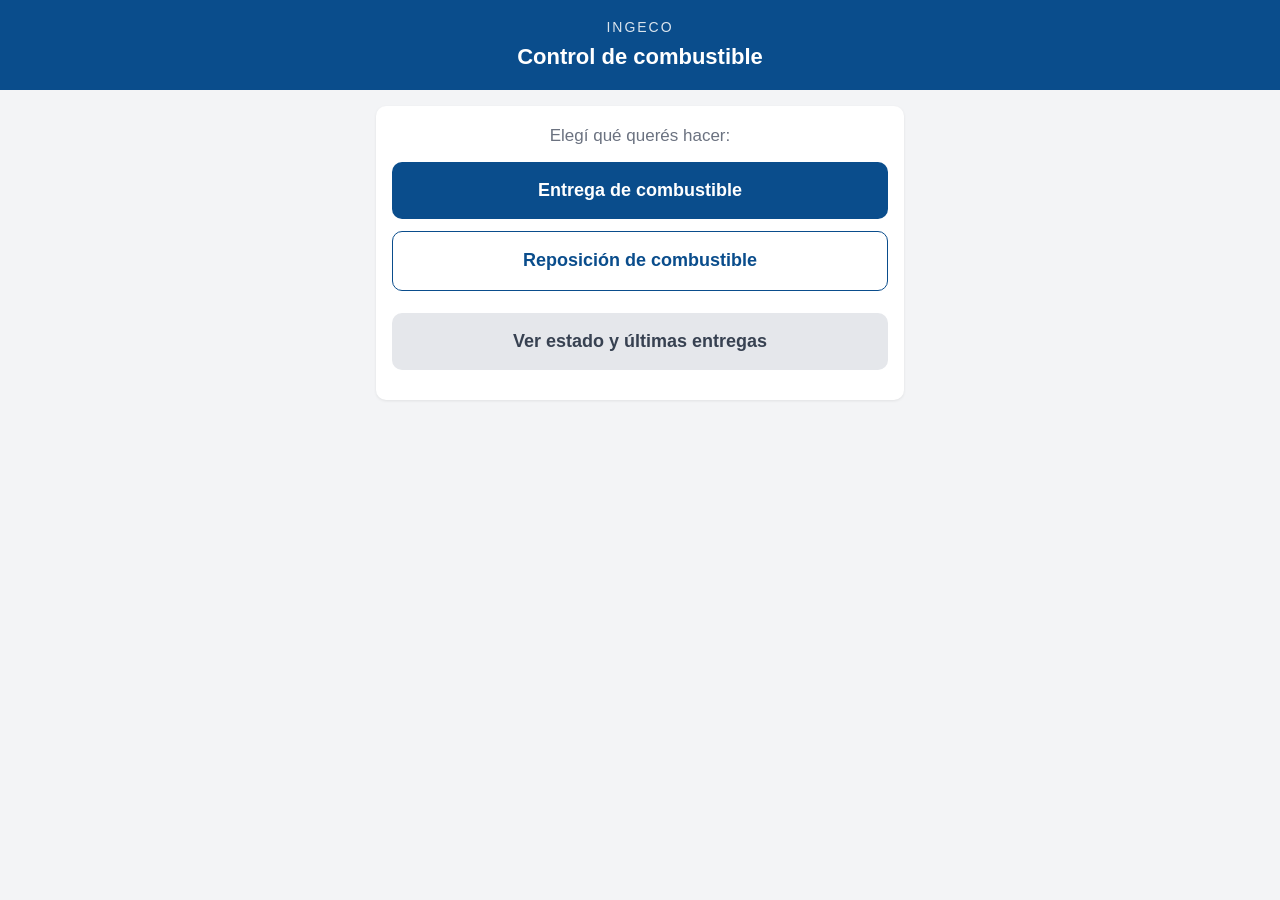
<file: docs/anterior/index.html>
<!DOCTYPE html>
<html lang="es">
<head>
  <meta charset="UTF-8">
  <meta name="viewport" content="width=device-width, initial-scale=1, maximum-scale=1">
  <title>Combustible INGECO</title>
  <link rel="stylesheet" href="estilos.css">
  <link rel="manifest" href="manifest.webmanifest">
  <meta name="theme-color" content="#0a4d8c">
  <link rel="icon" href="icons/favicon-32.png">
  <link rel="apple-touch-icon" href="icons/apple-touch-icon.png">
  <meta name="apple-mobile-web-app-capable" content="yes">
  <meta name="apple-mobile-web-app-status-bar-style" content="default">
  <meta name="apple-mobile-web-app-title" content="Combustible">
  <script src="pwa.js" defer></script>
</head>
<body>
  <header class="app">
    <div class="marca">INGECO</div>
    <h1>Control de combustible</h1>
  </header>

  <div class="wrap menu-botones">
    <div class="card">
      <p style="margin:0 0 14px 0; color:var(--gris-txt-tenue); text-align:center;">
        Elegí qué querés hacer:
      </p>
      <a class="btn" href="entrega.html">Entrega de combustible</a>
      <a class="btn btn-secundario" href="reposicion.html">Reposición de combustible</a>
      <div style="height:10px"></div>
      <a class="btn btn-gris" href="resumen.html">Ver estado y últimas entregas</a>
    </div>
  </div>
</body>
</html>
</file>
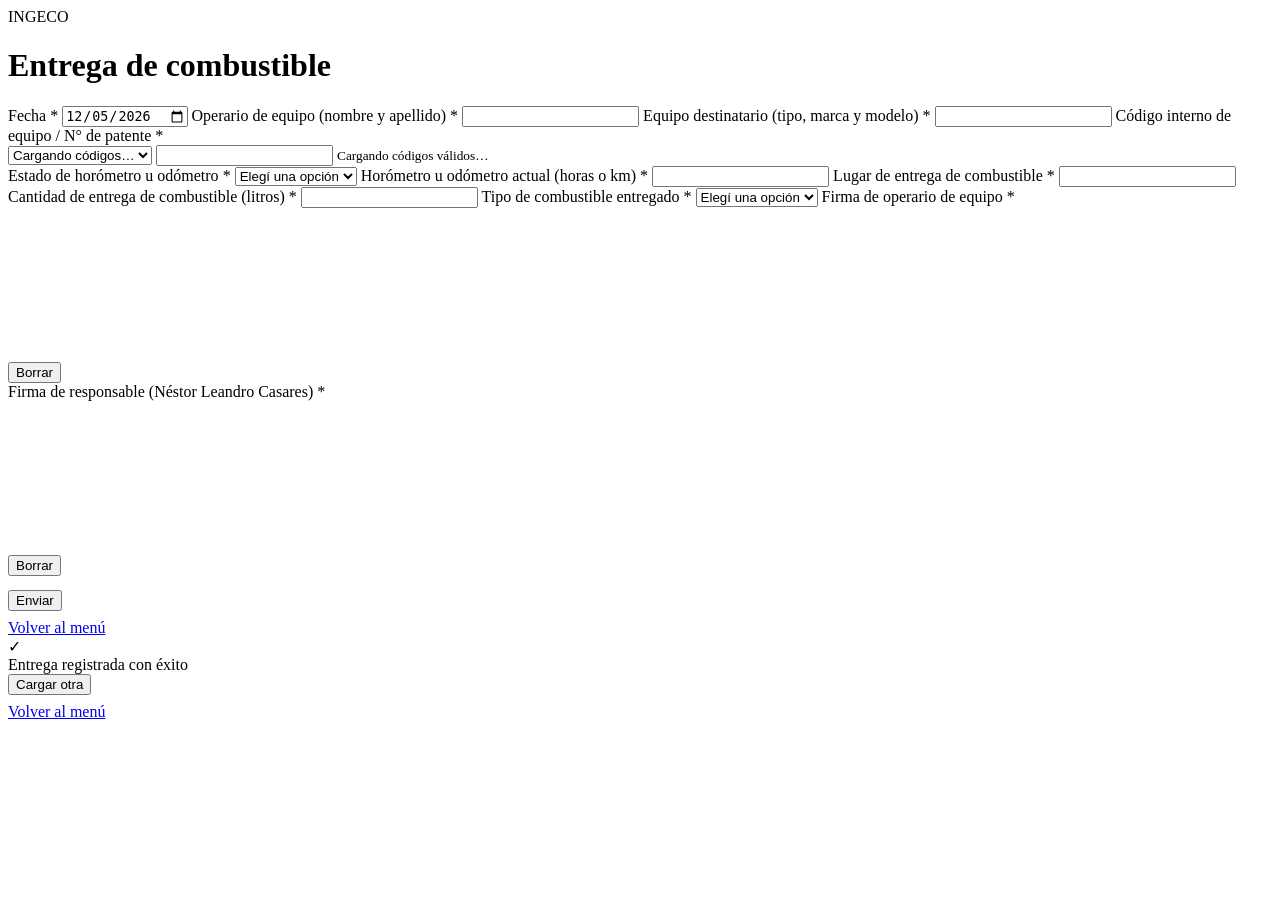
<file: entrega.html>
<!DOCTYPE html>
<html lang="es">
<head>
  <base target="_top">
  <meta charset="UTF-8">
  <?!= include('estilos'); ?>
</head>
<body>
  <header class="app">
    <div class="marca">INGECO</div>
    <h1>Entrega de combustible</h1>
  </header>

  <div class="wrap">
    <div id="formCard" class="card">
      <form id="form" novalidate>

        <label>Fecha <span class="req">*</span></label>
        <input type="date" id="fecha" required>

        <label>Operario de equipo (nombre y apellido) <span class="req">*</span></label>
        <input type="text" id="operario" autocomplete="off" required>

        <label>Equipo destinatario (tipo, marca y modelo) <span class="req">*</span></label>
        <input type="text" id="equipo" autocomplete="off" required>

        <label>Código interno de equipo / N° de patente <span class="req">*</span></label>
        <div id="codigoWrap">
          <select id="codigoSelect" class="hidden" required>
            <option value="">Cargando códigos…</option>
          </select>
          <input type="text" id="codigoTexto" autocomplete="off" required>
          <small id="codigoHelp" class="help">Cargando códigos válidos…</small>
        </div>

        <label>Estado de horómetro u odómetro <span class="req">*</span></label>
        <select id="estadoHorometro" required>
          <option value="">Elegí una opción</option>
          <option value="Sí funciona">Sí funciona</option>
          <option value="No funciona">No funciona</option>
        </select>

        <label>Horómetro u odómetro actual (horas o km) <span class="req">*</span></label>
        <input type="number" id="horometroActual" inputmode="decimal" min="0" step="0.01" required>

        <label>Lugar de entrega de combustible <span class="req">*</span></label>
        <input type="text" id="lugarEntrega" autocomplete="off" required>

        <label>Cantidad de entrega de combustible (litros) <span class="req">*</span></label>
        <input type="number" id="cantidadLitros" inputmode="decimal" min="0.01" step="0.01" required>

        <label>Tipo de combustible entregado <span class="req">*</span></label>
        <select id="tipoCombustible" required>
          <option value="">Elegí una opción</option>
          <option value="Diesel 500">Diesel 500</option>
          <option value="Diesel Infinia">Diesel Infinia</option>
        </select>

        <label>Firma de operario de equipo <span class="req">*</span></label>
        <div class="firma-wrap">
          <canvas id="firmaOperario" class="firma-canvas"></canvas>
          <div class="firma-acciones">
            <button type="button" data-borrar="firmaOperario">Borrar</button>
          </div>
        </div>

        <label>Firma de responsable (Néstor Leandro Casares) <span class="req">*</span></label>
        <div class="firma-wrap">
          <canvas id="firmaResponsable" class="firma-canvas"></canvas>
          <div class="firma-acciones">
            <button type="button" data-borrar="firmaResponsable">Borrar</button>
          </div>
        </div>

        <div id="estado" class="estado hidden"></div>

        <div style="height:14px"></div>
        <button type="submit" id="btnEnviar" class="btn">Enviar</button>
        <div style="height:8px"></div>
        <a href="?page=menu" class="btn btn-gris">Volver al menú</a>
      </form>
    </div>

    <div id="okCard" class="card hidden">
      <div class="ok-wrap">
        <div class="ok-tilde">&#10003;</div>
        <div class="ok-msg">Entrega registrada con éxito</div>
        <button id="btnOtra" class="btn">Cargar otra</button>
        <div style="height:8px"></div>
        <a href="?page=menu" class="btn btn-gris">Volver al menú</a>
      </div>
    </div>
  </div>

  <script>
    // ====== Init ======
    document.getElementById('fecha').valueAsDate = new Date();

    // ====== Firmas (canvas táctil + mouse vía PointerEvent) ======
    function setupFirma(canvas) {
      const ctx = canvas.getContext('2d');
      let drawing = false;
      let last = null;
      let vacia = true;

      function resize() {
        const rect = canvas.getBoundingClientRect();
        const ratio = window.devicePixelRatio || 1;
        // Solo redimensionar si está vacía: cambiar el tamaño borra el contenido
        if (!vacia) return;
        canvas.width = rect.width * ratio;
        canvas.height = rect.height * ratio;
        ctx.setTransform(1, 0, 0, 1, 0, 0);
        ctx.scale(ratio, ratio);
        ctx.lineWidth = 2;
        ctx.lineCap = 'round';
        ctx.lineJoin = 'round';
        ctx.strokeStyle = '#111';
      }
      resize();
      window.addEventListener('resize', resize);

      function pos(e) {
        const rect = canvas.getBoundingClientRect();
        return { x: e.clientX - rect.left, y: e.clientY - rect.top };
      }

      canvas.addEventListener('pointerdown', function(e) {
        e.preventDefault();
        canvas.setPointerCapture(e.pointerId);
        drawing = true;
        last = pos(e);
      });
      canvas.addEventListener('pointermove', function(e) {
        if (!drawing) return;
        e.preventDefault();
        const p = pos(e);
        ctx.beginPath();
        ctx.moveTo(last.x, last.y);
        ctx.lineTo(p.x, p.y);
        ctx.stroke();
        last = p;
        vacia = false;
      });
      function fin(e) {
        if (!drawing) return;
        drawing = false;
        try { canvas.releasePointerCapture(e.pointerId); } catch(_) {}
      }
      canvas.addEventListener('pointerup', fin);
      canvas.addEventListener('pointercancel', fin);
      canvas.addEventListener('pointerleave', fin);

      return {
        borrar: function() {
          ctx.clearRect(0, 0, canvas.width, canvas.height);
          vacia = true;
          resize();
        },
        vacia: function() { return vacia; },
        toDataURL: function() { return canvas.toDataURL('image/png'); }
      };
    }

    const firmaOp = setupFirma(document.getElementById('firmaOperario'));
    const firmaResp = setupFirma(document.getElementById('firmaResponsable'));
    const firmas = { firmaOperario: firmaOp, firmaResponsable: firmaResp };

    document.querySelectorAll('[data-borrar]').forEach(function(btn) {
      btn.addEventListener('click', function() {
        firmas[btn.getAttribute('data-borrar')].borrar();
      });
    });

    // ====== Códigos de equipos (dropdown con fallback a texto libre) ======
    google.script.run
      .withSuccessHandler(function(res) {
        const sel = document.getElementById('codigoSelect');
        const txt = document.getElementById('codigoTexto');
        const help = document.getElementById('codigoHelp');
        if (res && res.ok && res.codigos && res.codigos.length) {
          sel.innerHTML = '<option value="">Elegí un código…</option>' +
            res.codigos.map(function(c) {
              return '<option value="' + escapeHtml(c) + '">' + escapeHtml(c) + '</option>';
            }).join('');
          sel.classList.remove('hidden');
          txt.classList.add('hidden');
          txt.removeAttribute('required');
          sel.setAttribute('required', 'required');
          help.textContent = res.codigos.length + ' códigos cargados desde la planilla maestra.';
        } else {
          // Fallback: input de texto libre
          help.textContent = 'No se pudo leer la planilla de códigos. Escribilo a mano.';
        }
      })
      .withFailureHandler(function() {
        document.getElementById('codigoHelp').textContent =
          'No se pudo leer la planilla de códigos. Escribilo a mano.';
      })
      .getCodigosEquipos();

    function escapeHtml(s) {
      return String(s)
        .replace(/&/g,'&amp;').replace(/</g,'&lt;').replace(/>/g,'&gt;')
        .replace(/"/g,'&quot;').replace(/'/g,'&#39;');
    }

    // ====== Estado UI ======
    const estado = document.getElementById('estado');
    function mostrarError(msg) {
      estado.textContent = msg;
      estado.className = 'estado err';
      estado.classList.remove('hidden');
      estado.scrollIntoView({ behavior: 'smooth', block: 'center' });
    }
    function ocultarEstado() {
      estado.classList.add('hidden');
    }

    // ====== Submit ======
    const form = document.getElementById('form');
    const btn = document.getElementById('btnEnviar');

    form.addEventListener('submit', function(ev) {
      ev.preventDefault();
      ocultarEstado();

      const sel = document.getElementById('codigoSelect');
      const txt = document.getElementById('codigoTexto');
      const codigoInterno = sel.classList.contains('hidden')
        ? txt.value.trim()
        : sel.value.trim();

      const data = {
        fecha: document.getElementById('fecha').value,
        operario: document.getElementById('operario').value.trim(),
        equipo: document.getElementById('equipo').value.trim(),
        codigoInterno: codigoInterno,
        estadoHorometro: document.getElementById('estadoHorometro').value,
        horometroActual: document.getElementById('horometroActual').value,
        lugarEntrega: document.getElementById('lugarEntrega').value.trim(),
        cantidadLitros: document.getElementById('cantidadLitros').value,
        tipoCombustible: document.getElementById('tipoCombustible').value,
        firmaOperario: '',
        firmaResponsable: ''
      };

      // Validación cliente
      const faltantes = [];
      if (!data.fecha) faltantes.push('Fecha');
      if (!data.operario) faltantes.push('Operario');
      if (!data.equipo) faltantes.push('Equipo');
      if (!data.codigoInterno) faltantes.push('Código interno');
      if (!data.estadoHorometro) faltantes.push('Estado de horómetro');
      if (data.horometroActual === '' || isNaN(Number(data.horometroActual)))
        faltantes.push('Horómetro actual');
      if (!data.lugarEntrega) faltantes.push('Lugar de entrega');
      if (data.cantidadLitros === '' || isNaN(Number(data.cantidadLitros)) || Number(data.cantidadLitros) <= 0)
        faltantes.push('Cantidad (litros)');
      if (!data.tipoCombustible) faltantes.push('Tipo de combustible');
      if (firmaOp.vacia()) faltantes.push('Firma operario');
      if (firmaResp.vacia()) faltantes.push('Firma responsable');

      if (faltantes.length) {
        mostrarError('Completá: ' + faltantes.join(', '));
        return;
      }

      data.firmaOperario = firmaOp.toDataURL();
      data.firmaResponsable = firmaResp.toDataURL();

      btn.disabled = true;
      btn.textContent = 'Enviando…';

      google.script.run
        .withSuccessHandler(function(res) {
          btn.disabled = false;
          btn.textContent = 'Enviar';
          if (res && res.ok) {
            document.getElementById('formCard').classList.add('hidden');
            document.getElementById('okCard').classList.remove('hidden');
            window.scrollTo({ top: 0, behavior: 'smooth' });
          } else {
            mostrarError((res && res.error) ? res.error : 'Error desconocido al guardar.');
          }
        })
        .withFailureHandler(function(err) {
          btn.disabled = false;
          btn.textContent = 'Enviar';
          mostrarError('Error de conexión: ' + (err && err.message ? err.message : err));
        })
        .guardarEntrega(data);
    });

    document.getElementById('btnOtra').addEventListener('click', function() {
      form.reset();
      document.getElementById('fecha').valueAsDate = new Date();
      firmaOp.borrar();
      firmaResp.borrar();
      ocultarEstado();
      document.getElementById('okCard').classList.add('hidden');
      document.getElementById('formCard').classList.remove('hidden');
      window.scrollTo({ top: 0, behavior: 'smooth' });
    });
  </script>
</body>
</html>
</file>
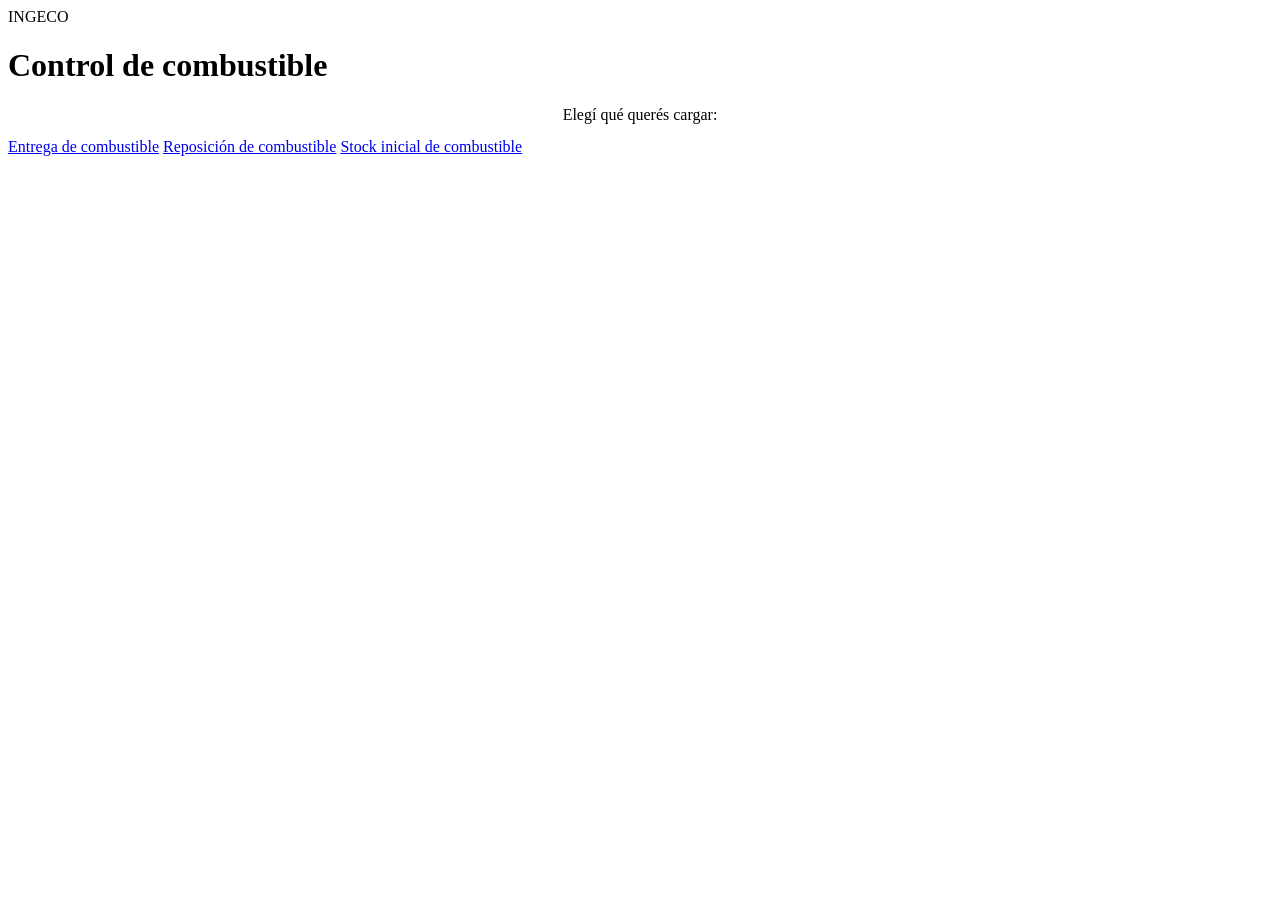
<file: menu.html>
<!DOCTYPE html>
<html lang="es">
<head>
  <base target="_top">
  <meta charset="UTF-8">
  <?!= include('estilos'); ?>
</head>
<body>
  <header class="app">
    <div class="marca">INGECO</div>
    <h1>Control de combustible</h1>
  </header>

  <div class="wrap menu-botones">
    <div class="card">
      <p style="margin:0 0 14px 0; color:var(--gris-txt-tenue); text-align:center;">
        Elegí qué querés cargar:
      </p>
      <a class="btn" href="?page=entrega">Entrega de combustible</a>
      <a class="btn btn-secundario" href="?page=reposicion">Reposición de combustible</a>
      <a class="btn btn-secundario" href="?page=stock">Stock inicial de combustible</a>
    </div>
  </div>
</body>
</html>
</file>
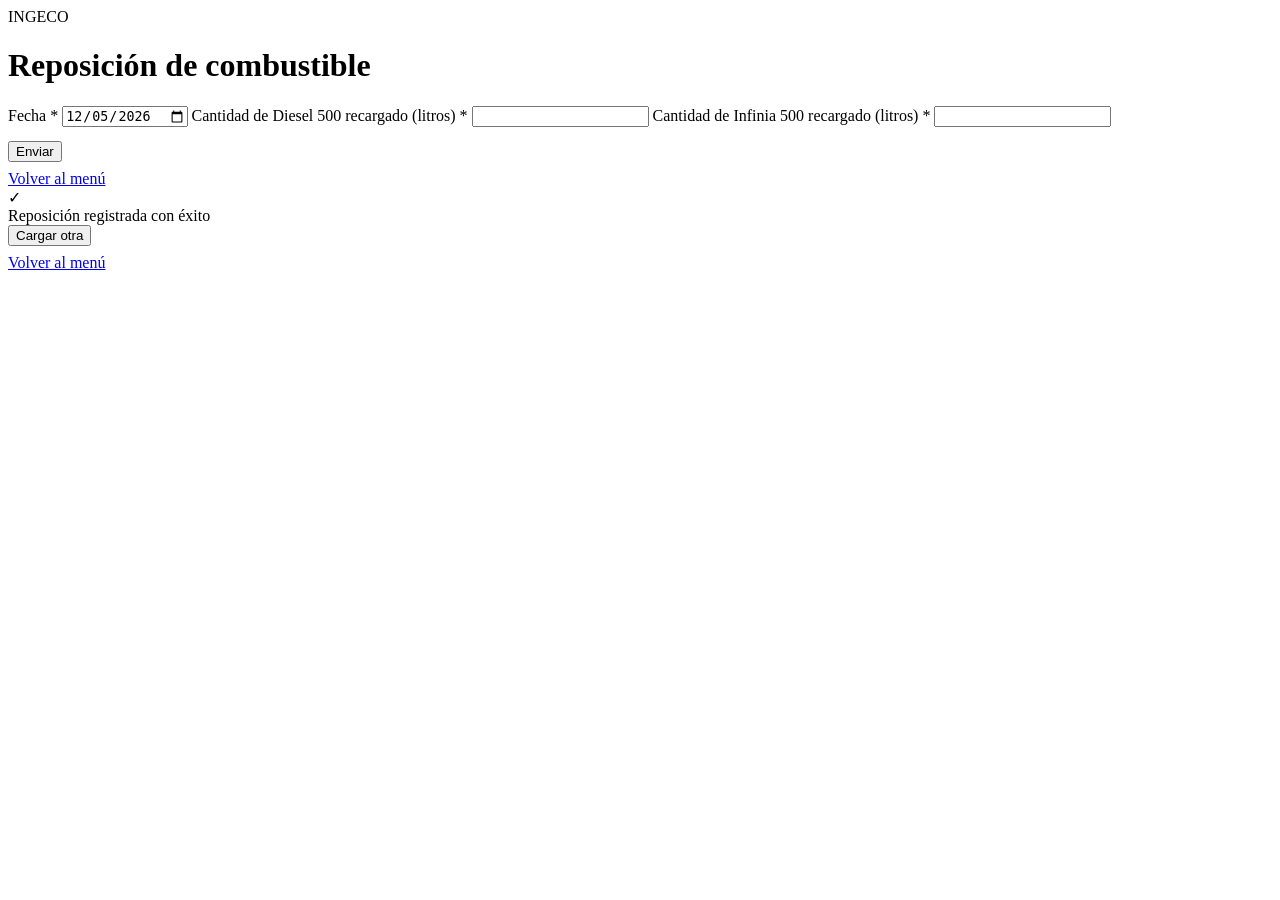
<file: reposicion.html>
<!DOCTYPE html>
<html lang="es">
<head>
  <base target="_top">
  <meta charset="UTF-8">
  <?!= include('estilos'); ?>
</head>
<body>
  <header class="app">
    <div class="marca">INGECO</div>
    <h1>Reposición de combustible</h1>
  </header>

  <div class="wrap">
    <div id="formCard" class="card">
      <form id="form" novalidate>

        <label>Fecha <span class="req">*</span></label>
        <input type="date" id="fecha" required>

        <label>Cantidad de Diesel 500 recargado (litros) <span class="req">*</span></label>
        <input type="number" id="diesel500" inputmode="decimal" min="0" step="0.01" required>

        <label>Cantidad de Infinia 500 recargado (litros) <span class="req">*</span></label>
        <input type="number" id="infinia500" inputmode="decimal" min="0" step="0.01" required>

        <div id="estado" class="estado hidden"></div>

        <div style="height:14px"></div>
        <button type="submit" id="btnEnviar" class="btn">Enviar</button>
        <div style="height:8px"></div>
        <a href="?page=menu" class="btn btn-gris">Volver al menú</a>
      </form>
    </div>

    <div id="okCard" class="card hidden">
      <div class="ok-wrap">
        <div class="ok-tilde">&#10003;</div>
        <div class="ok-msg">Reposición registrada con éxito</div>
        <button id="btnOtra" class="btn">Cargar otra</button>
        <div style="height:8px"></div>
        <a href="?page=menu" class="btn btn-gris">Volver al menú</a>
      </div>
    </div>
  </div>

  <script>
    document.getElementById('fecha').valueAsDate = new Date();

    const estado = document.getElementById('estado');
    function mostrarError(msg) {
      estado.textContent = msg;
      estado.className = 'estado err';
      estado.classList.remove('hidden');
      estado.scrollIntoView({ behavior: 'smooth', block: 'center' });
    }
    function ocultarEstado() { estado.classList.add('hidden'); }

    const form = document.getElementById('form');
    const btn = document.getElementById('btnEnviar');

    form.addEventListener('submit', function(ev) {
      ev.preventDefault();
      ocultarEstado();

      const data = {
        fecha: document.getElementById('fecha').value,
        diesel500: document.getElementById('diesel500').value,
        infinia500: document.getElementById('infinia500').value
      };

      const faltantes = [];
      if (!data.fecha) faltantes.push('Fecha');
      if (data.diesel500 === '' || isNaN(Number(data.diesel500)) || Number(data.diesel500) < 0)
        faltantes.push('Diesel 500');
      if (data.infinia500 === '' || isNaN(Number(data.infinia500)) || Number(data.infinia500) < 0)
        faltantes.push('Infinia 500');

      if (faltantes.length) {
        mostrarError('Completá: ' + faltantes.join(', '));
        return;
      }

      btn.disabled = true;
      btn.textContent = 'Enviando…';

      google.script.run
        .withSuccessHandler(function(res) {
          btn.disabled = false;
          btn.textContent = 'Enviar';
          if (res && res.ok) {
            document.getElementById('formCard').classList.add('hidden');
            document.getElementById('okCard').classList.remove('hidden');
            window.scrollTo({ top: 0, behavior: 'smooth' });
          } else {
            mostrarError((res && res.error) ? res.error : 'Error desconocido al guardar.');
          }
        })
        .withFailureHandler(function(err) {
          btn.disabled = false;
          btn.textContent = 'Enviar';
          mostrarError('Error de conexión: ' + (err && err.message ? err.message : err));
        })
        .guardarReposicion(data);
    });

    document.getElementById('btnOtra').addEventListener('click', function() {
      form.reset();
      document.getElementById('fecha').valueAsDate = new Date();
      ocultarEstado();
      document.getElementById('okCard').classList.add('hidden');
      document.getElementById('formCard').classList.remove('hidden');
      window.scrollTo({ top: 0, behavior: 'smooth' });
    });
  </script>
</body>
</html>
</file>
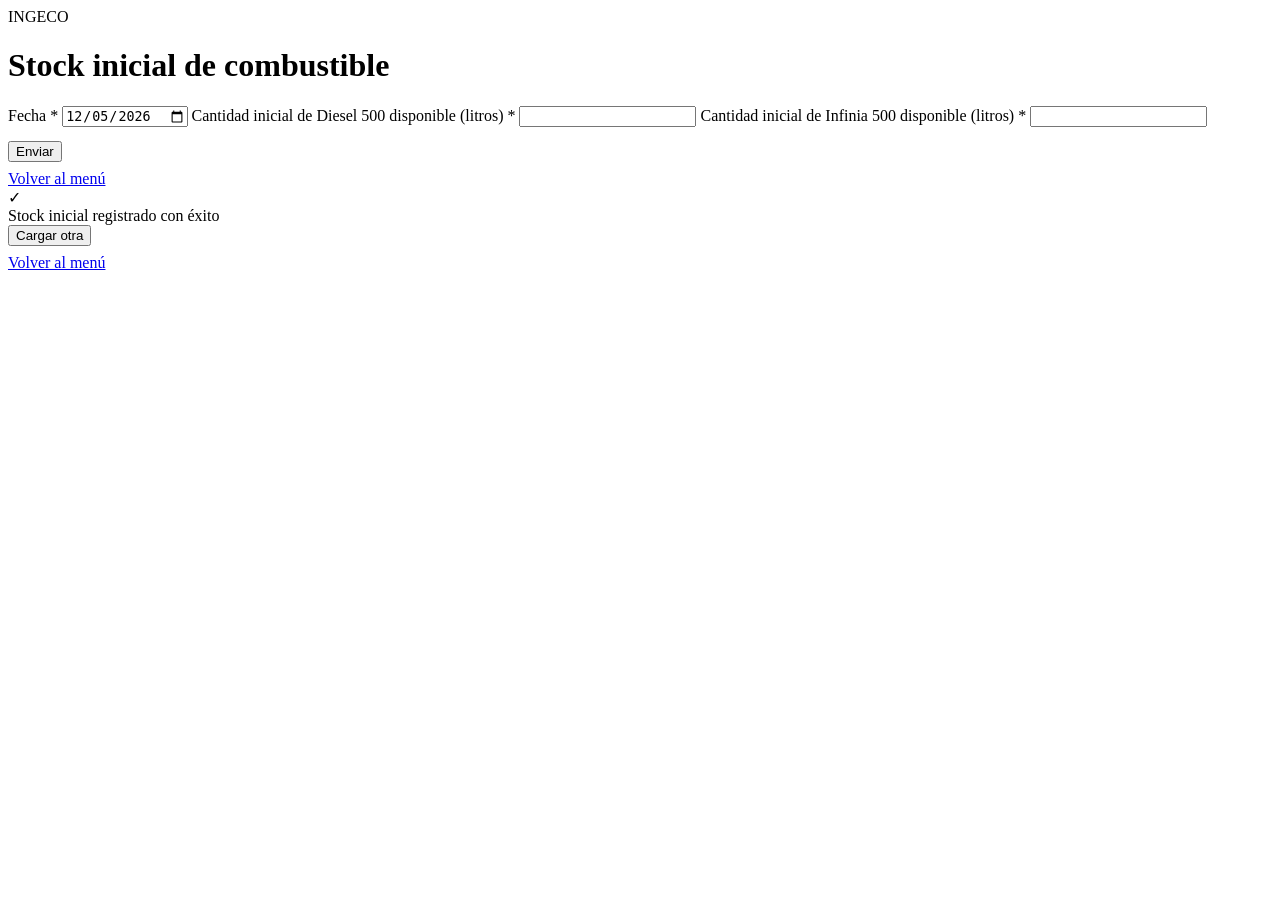
<file: stock.html>
<!DOCTYPE html>
<html lang="es">
<head>
  <base target="_top">
  <meta charset="UTF-8">
  <?!= include('estilos'); ?>
</head>
<body>
  <header class="app">
    <div class="marca">INGECO</div>
    <h1>Stock inicial de combustible</h1>
  </header>

  <div class="wrap">
    <div id="formCard" class="card">
      <form id="form" novalidate>

        <label>Fecha <span class="req">*</span></label>
        <input type="date" id="fecha" required>

        <label>Cantidad inicial de Diesel 500 disponible (litros) <span class="req">*</span></label>
        <input type="number" id="diesel500Inicial" inputmode="decimal" min="0" step="0.01" required>

        <label>Cantidad inicial de Infinia 500 disponible (litros) <span class="req">*</span></label>
        <input type="number" id="infinia500Inicial" inputmode="decimal" min="0" step="0.01" required>

        <div id="estado" class="estado hidden"></div>

        <div style="height:14px"></div>
        <button type="submit" id="btnEnviar" class="btn">Enviar</button>
        <div style="height:8px"></div>
        <a href="?page=menu" class="btn btn-gris">Volver al menú</a>
      </form>
    </div>

    <div id="okCard" class="card hidden">
      <div class="ok-wrap">
        <div class="ok-tilde">&#10003;</div>
        <div class="ok-msg">Stock inicial registrado con éxito</div>
        <button id="btnOtra" class="btn">Cargar otra</button>
        <div style="height:8px"></div>
        <a href="?page=menu" class="btn btn-gris">Volver al menú</a>
      </div>
    </div>
  </div>

  <script>
    document.getElementById('fecha').valueAsDate = new Date();

    const estado = document.getElementById('estado');
    function mostrarError(msg) {
      estado.textContent = msg;
      estado.className = 'estado err';
      estado.classList.remove('hidden');
      estado.scrollIntoView({ behavior: 'smooth', block: 'center' });
    }
    function ocultarEstado() { estado.classList.add('hidden'); }

    const form = document.getElementById('form');
    const btn = document.getElementById('btnEnviar');

    form.addEventListener('submit', function(ev) {
      ev.preventDefault();
      ocultarEstado();

      const data = {
        fecha: document.getElementById('fecha').value,
        diesel500Inicial: document.getElementById('diesel500Inicial').value,
        infinia500Inicial: document.getElementById('infinia500Inicial').value
      };

      const faltantes = [];
      if (!data.fecha) faltantes.push('Fecha');
      if (data.diesel500Inicial === '' || isNaN(Number(data.diesel500Inicial)) || Number(data.diesel500Inicial) < 0)
        faltantes.push('Diesel 500 inicial');
      if (data.infinia500Inicial === '' || isNaN(Number(data.infinia500Inicial)) || Number(data.infinia500Inicial) < 0)
        faltantes.push('Infinia 500 inicial');

      if (faltantes.length) {
        mostrarError('Completá: ' + faltantes.join(', '));
        return;
      }

      btn.disabled = true;
      btn.textContent = 'Enviando…';

      google.script.run
        .withSuccessHandler(function(res) {
          btn.disabled = false;
          btn.textContent = 'Enviar';
          if (res && res.ok) {
            document.getElementById('formCard').classList.add('hidden');
            document.getElementById('okCard').classList.remove('hidden');
            window.scrollTo({ top: 0, behavior: 'smooth' });
          } else {
            mostrarError((res && res.error) ? res.error : 'Error desconocido al guardar.');
          }
        })
        .withFailureHandler(function(err) {
          btn.disabled = false;
          btn.textContent = 'Enviar';
          mostrarError('Error de conexión: ' + (err && err.message ? err.message : err));
        })
        .guardarStock(data);
    });

    document.getElementById('btnOtra').addEventListener('click', function() {
      form.reset();
      document.getElementById('fecha').valueAsDate = new Date();
      ocultarEstado();
      document.getElementById('okCard').classList.add('hidden');
      document.getElementById('formCard').classList.remove('hidden');
      window.scrollTo({ top: 0, behavior: 'smooth' });
    });
  </script>
</body>
</html>
</file>
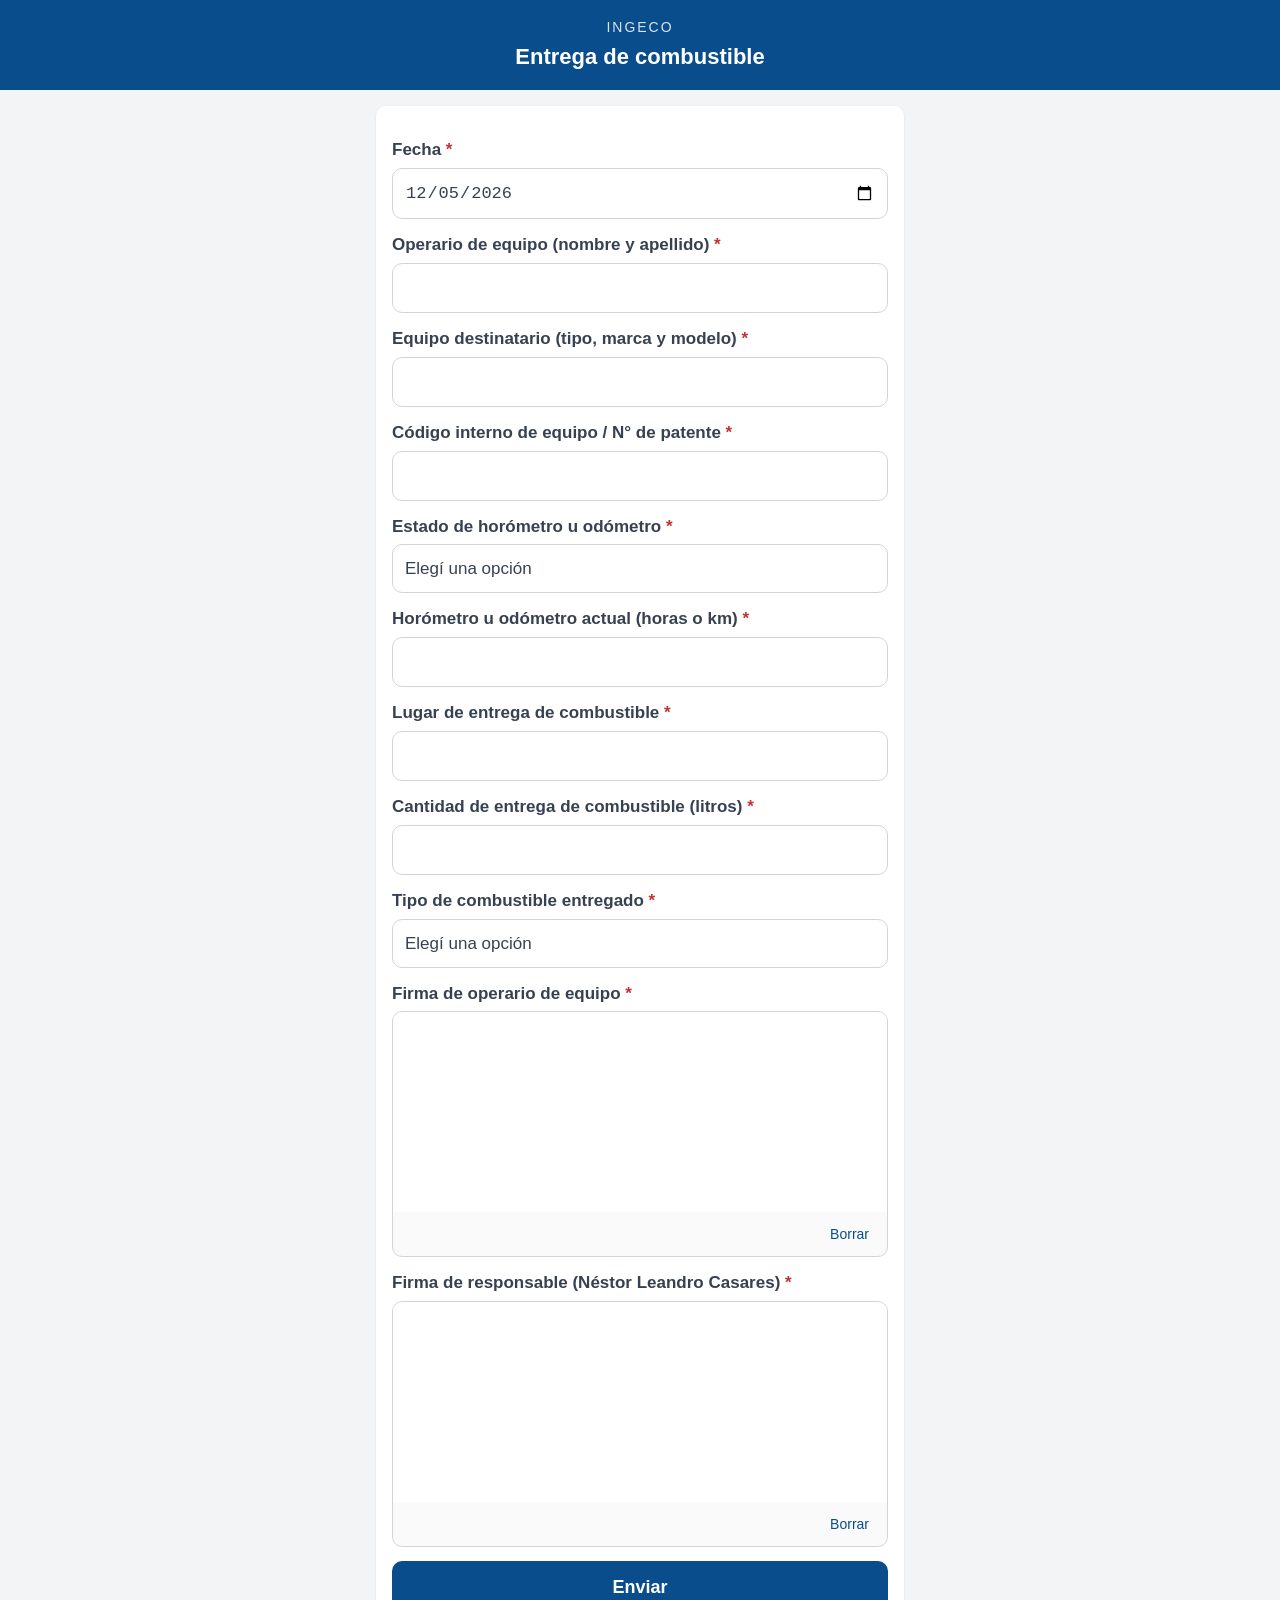
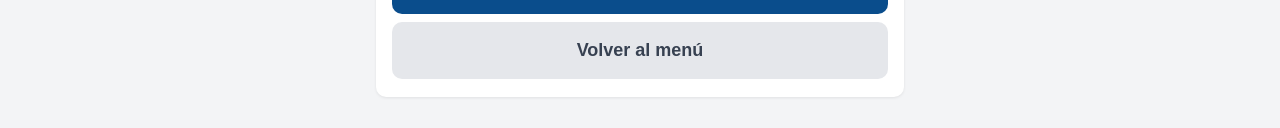
<file: docs/entrega.html>
<!DOCTYPE html>
<html lang="es">
<head>
  <meta charset="UTF-8">
  <meta name="viewport" content="width=device-width, initial-scale=1, maximum-scale=1">
  <title>Entrega de combustible</title>
  <link rel="stylesheet" href="estilos.css">
  <link rel="manifest" href="manifest.webmanifest">
  <meta name="theme-color" content="#0a4d8c">
  <link rel="icon" href="icons/favicon-32.png">
  <link rel="apple-touch-icon" href="icons/apple-touch-icon.png">
  <meta name="apple-mobile-web-app-capable" content="yes">
  <meta name="apple-mobile-web-app-status-bar-style" content="default">
  <meta name="apple-mobile-web-app-title" content="Combustible">
  <script src="pwa.js" defer></script>
</head>
<body>
  <header class="app">
    <div class="marca">INGECO</div>
    <h1>Entrega de combustible</h1>
  </header>

  <div class="wrap">
    <div id="formCard" class="card">
      <label>Fecha <span class="req">*</span></label>
      <input type="date" id="fecha" required>

      <label>Operario de equipo (nombre y apellido) <span class="req">*</span></label>
      <input type="text" id="operario" autocomplete="off" required>

      <label>Equipo destinatario (tipo, marca y modelo) <span class="req">*</span></label>
      <input type="text" id="equipo" autocomplete="off" required>

      <label>Código interno de equipo / N° de patente <span class="req">*</span></label>
      <input type="text" id="codigoInterno" autocomplete="off" required>

      <label>Estado de horómetro u odómetro <span class="req">*</span></label>
      <select id="estadoHorometro" required>
        <option value="">Elegí una opción</option>
        <option value="Sí funciona">Sí funciona</option>
        <option value="No funciona">No funciona</option>
      </select>

      <label id="horometroLabel">Horómetro u odómetro actual (horas o km) <span class="req">*</span></label>
      <input type="number" id="horometroActual" inputmode="decimal" min="0" step="0.01" required>

      <label>Lugar de entrega de combustible <span class="req">*</span></label>
      <input type="text" id="lugarEntrega" autocomplete="off" required>

      <label>Cantidad de entrega de combustible (litros) <span class="req">*</span></label>
      <input type="number" id="cantidadLitros" inputmode="decimal" min="0.01" step="0.01" required>

      <label>Tipo de combustible entregado <span class="req">*</span></label>
      <select id="tipoCombustible" required>
        <option value="">Elegí una opción</option>
        <option value="Diesel 500">Diesel 500</option>
        <option value="Diesel Infinia">Diesel Infinia</option>
      </select>

      <label>Firma de operario de equipo <span class="req">*</span></label>
      <div class="firma-wrap">
        <canvas id="firmaOperario" class="firma-canvas"></canvas>
        <div class="firma-acciones">
          <button type="button" data-borrar="firmaOperario">Borrar</button>
        </div>
      </div>

      <label>Firma de responsable (Néstor Leandro Casares) <span class="req">*</span></label>
      <div class="firma-wrap">
        <canvas id="firmaResponsable" class="firma-canvas"></canvas>
        <div class="firma-acciones">
          <button type="button" data-borrar="firmaResponsable">Borrar</button>
        </div>
      </div>

      <div id="estado" class="estado hidden"></div>

      <div style="height:14px"></div>
      <button type="button" id="btnEnviar" class="btn">Enviar</button>
      <div style="height:8px"></div>
      <a href="index.html" class="btn btn-gris">Volver al menú</a>
    </div>

    <div id="okCard" class="card hidden">
      <div class="ok-wrap">
        <div class="ok-tilde">&#10003;</div>
        <div class="ok-msg">Entrega registrada con éxito</div>
        <button id="btnOtra" class="btn">Cargar otra</button>
        <div style="height:8px"></div>
        <a href="index.html" class="btn btn-gris">Volver al menú</a>
      </div>
    </div>
  </div>

  <script src="config.js"></script>
  <script>
    // ====== Init ======
    document.getElementById('fecha').valueAsDate = new Date();

    // ====== Firmas (canvas pointer events) ======
    function setupFirma(canvas) {
      const ctx = canvas.getContext('2d');
      let drawing = false;
      let last = null;
      let vacia = true;

      function resize() {
        const rect = canvas.getBoundingClientRect();
        const ratio = window.devicePixelRatio || 1;
        if (!vacia) return;
        canvas.width = rect.width * ratio;
        canvas.height = rect.height * ratio;
        ctx.setTransform(1, 0, 0, 1, 0, 0);
        ctx.scale(ratio, ratio);
        ctx.lineWidth = 2;
        ctx.lineCap = 'round';
        ctx.lineJoin = 'round';
        ctx.strokeStyle = '#111';
      }
      resize();
      window.addEventListener('resize', resize);

      function pos(e) {
        const rect = canvas.getBoundingClientRect();
        return { x: e.clientX - rect.left, y: e.clientY - rect.top };
      }

      canvas.addEventListener('pointerdown', function(e) {
        e.preventDefault();
        canvas.setPointerCapture(e.pointerId);
        drawing = true;
        last = pos(e);
      });
      canvas.addEventListener('pointermove', function(e) {
        if (!drawing) return;
        e.preventDefault();
        const p = pos(e);
        ctx.beginPath();
        ctx.moveTo(last.x, last.y);
        ctx.lineTo(p.x, p.y);
        ctx.stroke();
        last = p;
        vacia = false;
      });
      function fin(e) {
        if (!drawing) return;
        drawing = false;
        try { canvas.releasePointerCapture(e.pointerId); } catch(_) {}
      }
      canvas.addEventListener('pointerup', fin);
      canvas.addEventListener('pointercancel', fin);
      canvas.addEventListener('pointerleave', fin);

      return {
        borrar: function() {
          ctx.clearRect(0, 0, canvas.width, canvas.height);
          vacia = true;
          resize();
        },
        vacia: function() { return vacia; },
        toDataURL: function() { return canvas.toDataURL('image/png'); }
      };
    }

    const firmaOp = setupFirma(document.getElementById('firmaOperario'));
    const firmaResp = setupFirma(document.getElementById('firmaResponsable'));
    const firmas = { firmaOperario: firmaOp, firmaResponsable: firmaResp };

    document.querySelectorAll('[data-borrar]').forEach(function(btn) {
      btn.addEventListener('click', function() {
        firmas[btn.getAttribute('data-borrar')].borrar();
      });
    });

    // ====== Habilitar/deshabilitar campo horómetro según estado ======
    // Si el horómetro "No funciona", el operario no debería tener que cargar
    // un valor. Lo deshabilitamos visualmente y lo excluimos de la validación.
    const estadoSel = document.getElementById('estadoHorometro');
    const horoInput = document.getElementById('horometroActual');
    const horoLabel = document.getElementById('horometroLabel');

    function sincronizarHorometro() {
      const noFunciona = estadoSel.value === 'No funciona';
      if (noFunciona) {
        horoInput.value = '';
        horoInput.disabled = true;
        horoInput.removeAttribute('required');
        horoInput.placeholder = 'No aplica';
        horoLabel.style.opacity = '0.5';
      } else {
        horoInput.disabled = false;
        horoInput.setAttribute('required', 'required');
        horoInput.placeholder = '';
        horoLabel.style.opacity = '';
      }
    }
    estadoSel.addEventListener('change', sincronizarHorometro);
    sincronizarHorometro();

    // ====== Estado UI ======
    const estado = document.getElementById('estado');
    function mostrarError(msg) {
      estado.textContent = msg;
      estado.className = 'estado err';
      estado.classList.remove('hidden');
      estado.scrollIntoView({ behavior: 'smooth', block: 'center' });
    }
    function ocultarEstado() { estado.classList.add('hidden'); }

    // ====== Envío via fetch al Cloudflare Worker ======
    const btn = document.getElementById('btnEnviar');

    async function enviarEntrega(data, forzar) {
      const payload = Object.assign({}, data, { forzar: forzar === true });
      const ctrl = new AbortController();
      const timer = setTimeout(function() { ctrl.abort(); }, 60000);
      try {
        const resp = await fetch(window.PROXY_URL, {
          method: 'POST',
          credentials: 'omit',
          headers: { 'Content-Type': 'application/json' },
          body: JSON.stringify(payload),
          signal: ctrl.signal
        });
        clearTimeout(timer);
        if (!resp.ok) throw new Error('HTTP ' + resp.status);
        return await resp.json();
      } finally {
        clearTimeout(timer);
      }
    }

    btn.addEventListener('click', async function() {
      ocultarEstado();

      const data = {
        action: 'guardarEntrega',
        fecha: document.getElementById('fecha').value,
        operario: document.getElementById('operario').value.trim(),
        equipo: document.getElementById('equipo').value.trim(),
        codigoInterno: document.getElementById('codigoInterno').value.trim(),
        estadoHorometro: document.getElementById('estadoHorometro').value,
        horometroActual: document.getElementById('horometroActual').value,
        lugarEntrega: document.getElementById('lugarEntrega').value.trim(),
        cantidadLitros: document.getElementById('cantidadLitros').value,
        tipoCombustible: document.getElementById('tipoCombustible').value,
        firmaOperario: '',
        firmaResponsable: ''
      };

      const faltantes = [];
      if (!data.fecha) faltantes.push('Fecha');
      if (!data.operario) faltantes.push('Operario');
      if (!data.equipo) faltantes.push('Equipo');
      if (!data.codigoInterno) faltantes.push('Código interno');
      if (!data.estadoHorometro) faltantes.push('Estado de horómetro');
      // Solo exigimos horómetro si funciona; si no, mandamos cadena vacía.
      if (data.estadoHorometro === 'No funciona') {
        data.horometroActual = '';
      } else if (data.horometroActual === '' || isNaN(Number(data.horometroActual))) {
        faltantes.push('Horómetro actual');
      }
      if (!data.lugarEntrega) faltantes.push('Lugar de entrega');
      if (data.cantidadLitros === '' || isNaN(Number(data.cantidadLitros)) || Number(data.cantidadLitros) <= 0)
        faltantes.push('Cantidad (litros)');
      if (!data.tipoCombustible) faltantes.push('Tipo de combustible');
      if (firmaOp.vacia()) faltantes.push('Firma operario');
      if (firmaResp.vacia()) faltantes.push('Firma responsable');

      if (faltantes.length) {
        mostrarError('Completá: ' + faltantes.join(', '));
        return;
      }

      data.firmaOperario = firmaOp.toDataURL();
      data.firmaResponsable = firmaResp.toDataURL();

      btn.disabled = true;
      btn.textContent = 'Enviando…';

      try {
        let res = await enviarEntrega(data, false);

        if (res && res.isDuplicate) {
          const confirmar = confirm(
            '⚠️ ATENCIÓN: posible carga repetida\n\n' +
            (res.warning || 'Ya se registró una carga al mismo equipo hace pocos minutos.') +
            (res.timestamp ? '\n\nHora del registro anterior: ' + res.timestamp : '') +
            '\n\n¿Es una entrega DISTINTA y querés registrarla igual?'
          );
          if (!confirmar) {
            mostrarError('Carga cancelada. No se registró nada.');
            btn.disabled = false;
            btn.textContent = 'Enviar';
            return;
          }
          btn.textContent = 'Enviando…';
          res = await enviarEntrega(data, true);
        }

        if (res && res.ok) {
          document.getElementById('formCard').classList.add('hidden');
          document.getElementById('okCard').classList.remove('hidden');
          window.scrollTo({ top: 0, behavior: 'smooth' });
        } else {
          mostrarError((res && res.error) ? res.error : 'Error desconocido al guardar.');
        }
      } catch (err) {
        mostrarError('Error de conexión: ' + (err && err.message ? err.message : err));
      } finally {
        btn.disabled = false;
        btn.textContent = 'Enviar';
      }
    });

    document.getElementById('btnOtra').addEventListener('click', function() {
      document.getElementById('fecha').valueAsDate = new Date();
      ['operario','equipo','codigoInterno','horometroActual','lugarEntrega','cantidadLitros']
        .forEach(function(id) { document.getElementById(id).value = ''; });
      document.getElementById('estadoHorometro').value = '';
      document.getElementById('tipoCombustible').value = '';
      firmaOp.borrar();
      firmaResp.borrar();
      ocultarEstado();
      document.getElementById('okCard').classList.add('hidden');
      document.getElementById('formCard').classList.remove('hidden');
      window.scrollTo({ top: 0, behavior: 'smooth' });
    });
  </script>
</body>
</html>
</file>
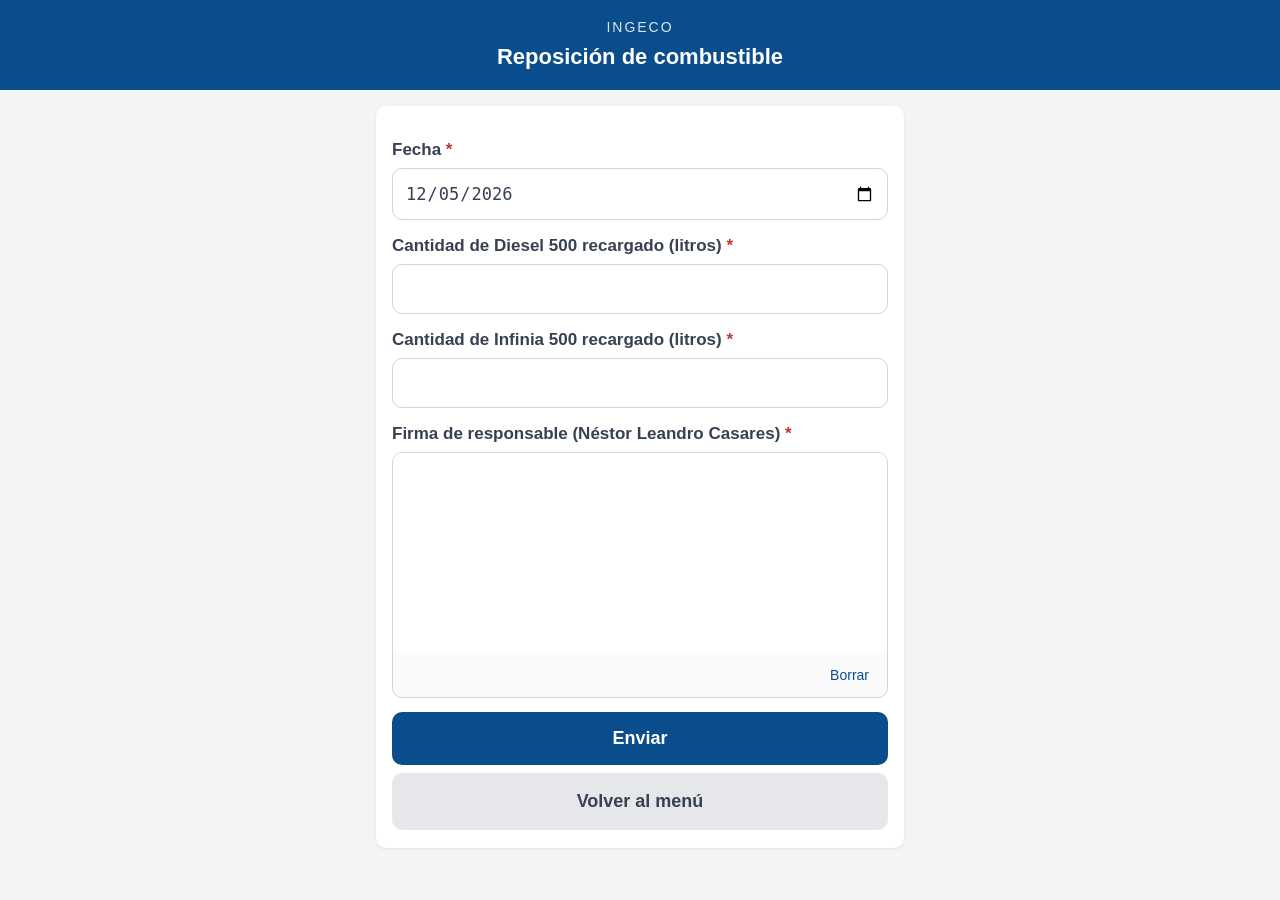
<file: docs/reposicion.html>
<!DOCTYPE html>
<html lang="es">
<head>
  <meta charset="UTF-8">
  <meta name="viewport" content="width=device-width, initial-scale=1, maximum-scale=1">
  <title>Reposición de combustible</title>
  <link rel="stylesheet" href="estilos.css">
  <link rel="manifest" href="manifest.webmanifest">
  <meta name="theme-color" content="#0a4d8c">
  <link rel="icon" href="icons/favicon-32.png">
  <link rel="apple-touch-icon" href="icons/apple-touch-icon.png">
  <meta name="apple-mobile-web-app-capable" content="yes">
  <meta name="apple-mobile-web-app-status-bar-style" content="default">
  <meta name="apple-mobile-web-app-title" content="Combustible">
  <script src="pwa.js" defer></script>
</head>
<body>
  <header class="app">
    <div class="marca">INGECO</div>
    <h1>Reposición de combustible</h1>
  </header>

  <div class="wrap">
    <div id="formCard" class="card">
      <label>Fecha <span class="req">*</span></label>
      <input type="date" id="fecha" required>

      <label>Cantidad de Diesel 500 recargado (litros) <span class="req">*</span></label>
      <input type="number" id="diesel500" inputmode="decimal" min="0" step="0.01" required>

      <label>Cantidad de Infinia 500 recargado (litros) <span class="req">*</span></label>
      <input type="number" id="infinia500" inputmode="decimal" min="0" step="0.01" required>

      <label>Firma de responsable (Néstor Leandro Casares) <span class="req">*</span></label>
      <div class="firma-wrap">
        <canvas id="firmaResponsable" class="firma-canvas"></canvas>
        <div class="firma-acciones">
          <button type="button" data-borrar="firmaResponsable">Borrar</button>
        </div>
      </div>

      <div id="estado" class="estado hidden"></div>

      <div style="height:14px"></div>
      <button type="button" id="btnEnviar" class="btn">Enviar</button>
      <div style="height:8px"></div>
      <a href="index.html" class="btn btn-gris">Volver al menú</a>
    </div>

    <div id="okCard" class="card hidden">
      <div class="ok-wrap">
        <div class="ok-tilde">&#10003;</div>
        <div class="ok-msg">Reposición registrada con éxito</div>
        <button id="btnOtra" class="btn">Cargar otra</button>
        <div style="height:8px"></div>
        <a href="index.html" class="btn btn-gris">Volver al menú</a>
      </div>
    </div>
  </div>

  <script src="config.js"></script>
  <script>
    document.getElementById('fecha').valueAsDate = new Date();

    // ====== Firma (canvas pointer events) ======
    function setupFirma(canvas) {
      const ctx = canvas.getContext('2d');
      let drawing = false;
      let last = null;
      let vacia = true;

      function resize() {
        const rect = canvas.getBoundingClientRect();
        const ratio = window.devicePixelRatio || 1;
        if (!vacia) return;
        canvas.width = rect.width * ratio;
        canvas.height = rect.height * ratio;
        ctx.setTransform(1, 0, 0, 1, 0, 0);
        ctx.scale(ratio, ratio);
        ctx.lineWidth = 2;
        ctx.lineCap = 'round';
        ctx.lineJoin = 'round';
        ctx.strokeStyle = '#111';
      }
      resize();
      window.addEventListener('resize', resize);

      function pos(e) {
        const rect = canvas.getBoundingClientRect();
        return { x: e.clientX - rect.left, y: e.clientY - rect.top };
      }

      canvas.addEventListener('pointerdown', function(e) {
        e.preventDefault();
        canvas.setPointerCapture(e.pointerId);
        drawing = true;
        last = pos(e);
      });
      canvas.addEventListener('pointermove', function(e) {
        if (!drawing) return;
        e.preventDefault();
        const p = pos(e);
        ctx.beginPath();
        ctx.moveTo(last.x, last.y);
        ctx.lineTo(p.x, p.y);
        ctx.stroke();
        last = p;
        vacia = false;
      });
      function fin(e) {
        if (!drawing) return;
        drawing = false;
        try { canvas.releasePointerCapture(e.pointerId); } catch(_) {}
      }
      canvas.addEventListener('pointerup', fin);
      canvas.addEventListener('pointercancel', fin);
      canvas.addEventListener('pointerleave', fin);

      return {
        borrar: function() {
          ctx.clearRect(0, 0, canvas.width, canvas.height);
          vacia = true;
          resize();
        },
        vacia: function() { return vacia; },
        toDataURL: function() { return canvas.toDataURL('image/png'); }
      };
    }

    const firmaResp = setupFirma(document.getElementById('firmaResponsable'));
    document.querySelectorAll('[data-borrar]').forEach(function(b) {
      b.addEventListener('click', function() { firmaResp.borrar(); });
    });

    const estado = document.getElementById('estado');
    function mostrarError(msg) {
      estado.textContent = msg;
      estado.className = 'estado err';
      estado.classList.remove('hidden');
      estado.scrollIntoView({ behavior: 'smooth', block: 'center' });
    }
    function ocultarEstado() { estado.classList.add('hidden'); }

    const btn = document.getElementById('btnEnviar');

    btn.addEventListener('click', async function() {
      ocultarEstado();
      const data = {
        action: 'guardarReposicion',
        fecha: document.getElementById('fecha').value,
        diesel500: document.getElementById('diesel500').value,
        infinia500: document.getElementById('infinia500').value,
        firmaResponsable: ''
      };
      const faltantes = [];
      if (!data.fecha) faltantes.push('Fecha');
      if (data.diesel500 === '' || isNaN(Number(data.diesel500)) || Number(data.diesel500) < 0)
        faltantes.push('Diesel 500');
      if (data.infinia500 === '' || isNaN(Number(data.infinia500)) || Number(data.infinia500) < 0)
        faltantes.push('Infinia 500');
      if (firmaResp.vacia()) faltantes.push('Firma responsable');
      if (faltantes.length) {
        mostrarError('Completá: ' + faltantes.join(', '));
        return;
      }
      data.firmaResponsable = firmaResp.toDataURL();
      btn.disabled = true;
      btn.textContent = 'Enviando…';
      try {
        const ctrl = new AbortController();
        const timer = setTimeout(function() { ctrl.abort(); }, 60000);
        const resp = await fetch(window.PROXY_URL, {
          method: 'POST',
          credentials: 'omit',
          headers: { 'Content-Type': 'application/json' },
          body: JSON.stringify(data),
          signal: ctrl.signal
        });
        clearTimeout(timer);
        if (!resp.ok) throw new Error('HTTP ' + resp.status);
        const res = await resp.json();
        if (res.ok) {
          document.getElementById('formCard').classList.add('hidden');
          document.getElementById('okCard').classList.remove('hidden');
          window.scrollTo({ top: 0, behavior: 'smooth' });
        } else {
          mostrarError(res.error || 'Error desconocido al guardar.');
        }
      } catch (err) {
        mostrarError('Error de conexión: ' + (err && err.message ? err.message : err));
      } finally {
        btn.disabled = false;
        btn.textContent = 'Enviar';
      }
    });

    document.getElementById('btnOtra').addEventListener('click', function() {
      document.getElementById('fecha').valueAsDate = new Date();
      ['diesel500','infinia500'].forEach(function(id) { document.getElementById(id).value = ''; });
      firmaResp.borrar();
      ocultarEstado();
      document.getElementById('okCard').classList.add('hidden');
      document.getElementById('formCard').classList.remove('hidden');
      window.scrollTo({ top: 0, behavior: 'smooth' });
    });
  </script>
</body>
</html>
</file>
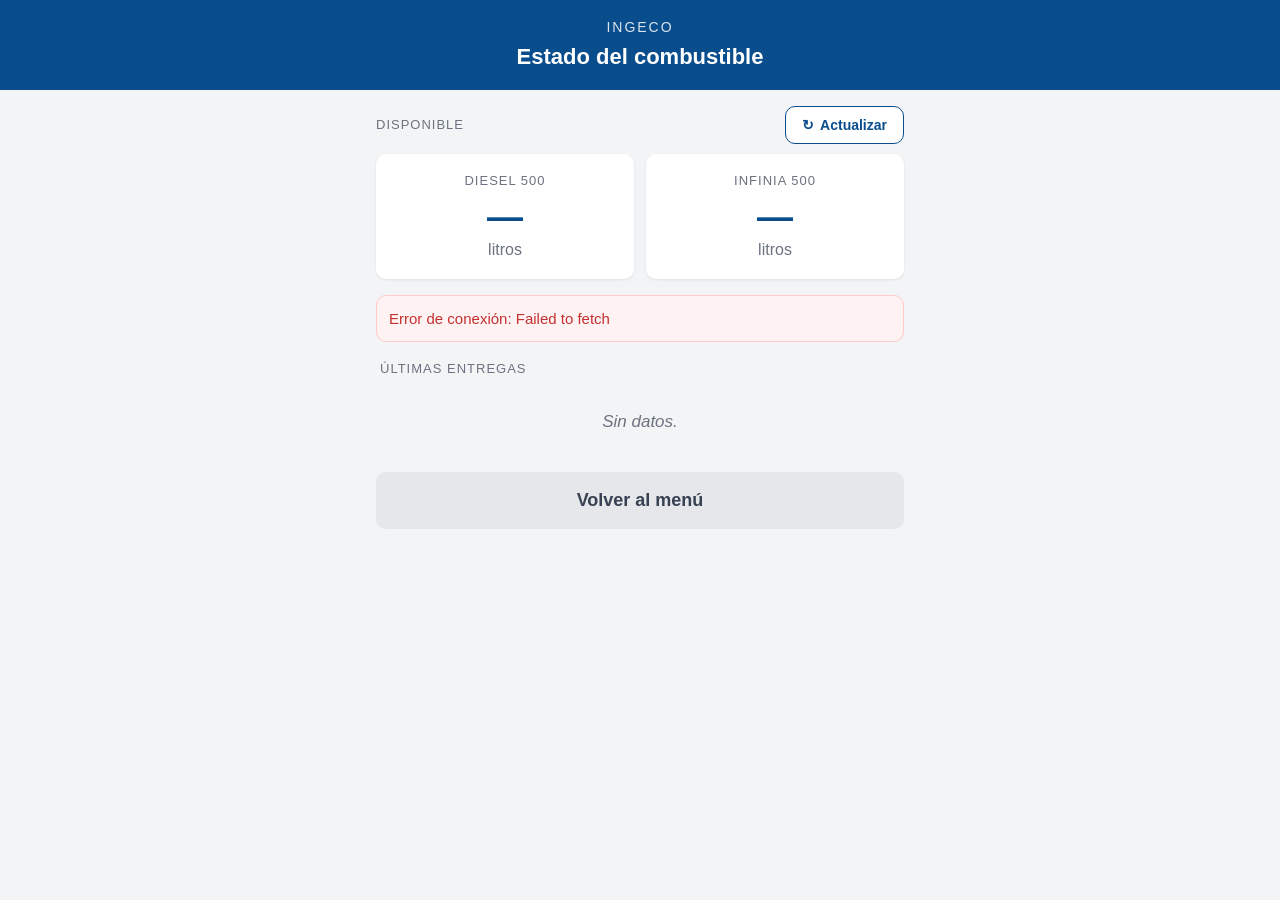
<file: docs/resumen.html>
<!DOCTYPE html>
<html lang="es">
<head>
  <meta charset="UTF-8">
  <meta name="viewport" content="width=device-width, initial-scale=1, maximum-scale=1">
  <title>Estado del combustible</title>
  <link rel="stylesheet" href="estilos.css">
  <link rel="manifest" href="manifest.webmanifest">
  <meta name="theme-color" content="#0a4d8c">
  <link rel="icon" href="icons/favicon-32.png">
  <link rel="apple-touch-icon" href="icons/apple-touch-icon.png">
  <meta name="apple-mobile-web-app-capable" content="yes">
  <meta name="apple-mobile-web-app-status-bar-style" content="default">
  <meta name="apple-mobile-web-app-title" content="Combustible">
  <script src="pwa.js" defer></script>
  <style>
    .stock-grid {
      display: grid;
      grid-template-columns: 1fr 1fr;
      gap: 12px;
      margin-bottom: 16px;
    }
    .stock-card {
      background: white;
      border-radius: var(--radio);
      box-shadow: 0 1px 3px rgba(0,0,0,0.08);
      padding: 18px 14px;
      text-align: center;
    }
    .stock-tipo {
      font-size: 13px;
      color: var(--gris-txt-tenue);
      text-transform: uppercase;
      letter-spacing: 1px;
      margin-bottom: 8px;
    }
    .stock-litros {
      font-size: 36px;
      font-weight: 700;
      color: var(--azul);
      line-height: 1;
    }
    .stock-litros.bajo { color: #d97706; }
    .stock-litros.negativo { color: var(--rojo); }
    .stock-unidad {
      font-size: 16px;
      color: var(--gris-txt-tenue);
      margin-top: 4px;
    }

    .seccion-titulo {
      font-size: 13px;
      color: var(--gris-txt-tenue);
      text-transform: uppercase;
      letter-spacing: 1px;
      margin: 18px 4px 8px 4px;
    }

    .entrega-item {
      background: white;
      border-radius: var(--radio);
      box-shadow: 0 1px 2px rgba(0,0,0,0.06);
      padding: 12px 14px;
      margin-bottom: 8px;
      font-size: 15px;
    }
    .entrega-row1 {
      display: flex;
      justify-content: space-between;
      align-items: baseline;
      margin-bottom: 4px;
    }
    .entrega-fecha {
      font-weight: 600;
      color: var(--gris-txt);
      font-size: 14px;
    }
    .entrega-litros {
      font-weight: 700;
      color: var(--azul);
      font-size: 17px;
    }
    .entrega-row2 {
      color: var(--gris-txt);
      font-size: 14px;
      line-height: 1.3;
    }
    .entrega-tipo {
      display: inline-block;
      font-size: 12px;
      padding: 2px 8px;
      border-radius: 6px;
      background: #eef4fb;
      color: var(--azul);
      margin-left: 6px;
    }
    .entrega-vacio {
      text-align: center;
      color: var(--gris-txt-tenue);
      padding: 24px;
      font-style: italic;
    }

    .btn-refresh {
      background: white;
      color: var(--azul);
      border: 1px solid var(--azul);
      padding: 10px 16px;
      border-radius: var(--radio);
      font-size: 14px;
      font-weight: 600;
      cursor: pointer;
      display: inline-flex;
      align-items: center;
      gap: 6px;
    }
    .btn-refresh:active { background: #eef4fb; }
    .btn-refresh:disabled { color: var(--gris-txt-tenue); border-color: var(--gris-borde); cursor: not-allowed; }

    .header-row {
      display: flex;
      justify-content: space-between;
      align-items: center;
      margin-bottom: 10px;
    }

    .skeleton {
      background: linear-gradient(90deg, #e5e7eb 25%, #f3f4f6 50%, #e5e7eb 75%);
      background-size: 200% 100%;
      animation: shimmer 1.4s infinite;
      color: transparent;
      border-radius: 4px;
    }
    @keyframes shimmer {
      0% { background-position: 200% 0; }
      100% { background-position: -200% 0; }
    }
  </style>
</head>
<body>
  <header class="app">
    <div class="marca">INGECO</div>
    <h1>Estado del combustible</h1>
  </header>

  <div class="wrap">

    <div class="header-row">
      <div class="seccion-titulo" style="margin:0;">Disponible</div>
      <button class="btn-refresh" id="btnRefresh" type="button">
        <span id="refreshIcon">↻</span> Actualizar
      </button>
    </div>

    <div class="stock-grid">
      <div class="stock-card">
        <div class="stock-tipo">Diesel 500</div>
        <div class="stock-litros skeleton" id="stockDiesel">000.0</div>
        <div class="stock-unidad">litros</div>
      </div>
      <div class="stock-card">
        <div class="stock-tipo">Infinia 500</div>
        <div class="stock-litros skeleton" id="stockInfinia">000.0</div>
        <div class="stock-unidad">litros</div>
      </div>
    </div>

    <div id="estadoError" class="estado err hidden"></div>

    <div class="seccion-titulo">Últimas entregas</div>
    <div id="entregasContainer">
      <div class="entrega-item skeleton" style="height:64px;"></div>
      <div class="entrega-item skeleton" style="height:64px;"></div>
      <div class="entrega-item skeleton" style="height:64px;"></div>
    </div>

    <div style="height:14px"></div>
    <a href="index.html" class="btn btn-gris">Volver al menú</a>
  </div>

  <script src="config.js"></script>
  <script>
    function escapeHtml(s) {
      return String(s)
        .replace(/&/g,'&amp;').replace(/</g,'&lt;').replace(/>/g,'&gt;')
        .replace(/"/g,'&quot;').replace(/'/g,'&#39;');
    }

    function fmtLitros(n) {
      return Number(n).toLocaleString('es-AR', { minimumFractionDigits: 0, maximumFractionDigits: 2 });
    }

    // ====== Fetch al Cloudflare Worker (que reenvía a Apps Script con CORS) ======
    async function apiGet(params, timeoutMs) {
      timeoutMs = timeoutMs || 15000;
      const ctrl = new AbortController();
      const timer = setTimeout(function() { ctrl.abort(); }, timeoutMs);
      try {
        const url = new URL(window.PROXY_URL);
        Object.keys(params).forEach(function(k) {
          if (params[k] !== undefined && params[k] !== null) url.searchParams.set(k, params[k]);
        });
        const resp = await fetch(url.toString(), {
          method: 'GET',
          credentials: 'omit',
          signal: ctrl.signal
        });
        if (!resp.ok) throw new Error('HTTP ' + resp.status);
        return await resp.json();
      } finally {
        clearTimeout(timer);
      }
    }

    // ====== Cargar datos ======
    const btnRefresh = document.getElementById('btnRefresh');
    const refreshIcon = document.getElementById('refreshIcon');
    const elDiesel = document.getElementById('stockDiesel');
    const elInfinia = document.getElementById('stockInfinia');
    const errBox = document.getElementById('estadoError');
    const container = document.getElementById('entregasContainer');

    function mostrarError(msg) {
      errBox.textContent = msg;
      errBox.classList.remove('hidden');
    }
    function ocultarError() { errBox.classList.add('hidden'); }

    function aplicarStock(stockKey, el, val) {
      el.classList.remove('skeleton');
      el.textContent = fmtLitros(val);
      el.classList.remove('bajo', 'negativo');
      if (val < 0) el.classList.add('negativo');
      else if (val < 100) el.classList.add('bajo');
    }

    function aplicarEntregas(entregas) {
      if (!entregas || !entregas.length) {
        container.innerHTML =
          '<div class="entrega-vacio">Todavía no se cargó ninguna entrega.</div>';
        return;
      }
      container.innerHTML = entregas.map(function(e) {
        const codigo = e.codigoInterno ? ' · ' + escapeHtml(e.codigoInterno) : '';
        const lugar = e.lugarEntrega ? ' · ' + escapeHtml(e.lugarEntrega) : '';
        const fechaHora = e.timestamp ? escapeHtml(e.timestamp) : escapeHtml(e.fecha);
        return '' +
          '<div class="entrega-item">' +
            '<div class="entrega-row1">' +
              '<span class="entrega-fecha">' + fechaHora + '</span>' +
              '<span class="entrega-litros">' + fmtLitros(e.cantidadLitros) + ' L' +
                '<span class="entrega-tipo">' + escapeHtml(e.tipoCombustible) + '</span>' +
              '</span>' +
            '</div>' +
            '<div class="entrega-row2">' +
              escapeHtml(e.operario) + ' → ' + escapeHtml(e.equipo) + codigo + lugar +
            '</div>' +
          '</div>';
      }).join('');
    }

    function setLoadingState(loading) {
      btnRefresh.disabled = loading;
      refreshIcon.style.display = 'inline-block';
      if (loading) {
        refreshIcon.style.animation = 'spin 0.8s linear infinite';
      } else {
        refreshIcon.style.animation = '';
      }
    }

    async function cargarTodo() {
      ocultarError();
      setLoadingState(true);
      try {
        const [resumen, ult] = await Promise.all([
          apiGet({ api: 'resumen' }),
          apiGet({ api: 'entregas', n: 20 })
        ]);

        if (resumen && resumen.ok) {
          aplicarStock('Diesel 500', elDiesel, resumen.disponible['Diesel 500']);
          aplicarStock('Infinia 500', elInfinia, resumen.disponible['Infinia 500']);
        } else {
          mostrarError('No se pudo cargar el stock: ' + (resumen && resumen.error ? resumen.error : 'desconocido'));
        }

        if (ult && ult.ok) {
          aplicarEntregas(ult.entregas);
        } else {
          container.innerHTML =
            '<div class="entrega-vacio">No se pudieron cargar las entregas: ' +
            escapeHtml((ult && ult.error) || 'desconocido') + '</div>';
        }
      } catch (err) {
        mostrarError('Error de conexión: ' + (err && err.message ? err.message : err));
        elDiesel.classList.remove('skeleton'); elDiesel.textContent = '—';
        elInfinia.classList.remove('skeleton'); elInfinia.textContent = '—';
        container.innerHTML = '<div class="entrega-vacio">Sin datos.</div>';
      } finally {
        setLoadingState(false);
      }
    }

    // animación spin para el ícono
    const styleSpin = document.createElement('style');
    styleSpin.textContent = '@keyframes spin { to { transform: rotate(360deg); } } #refreshIcon { display:inline-block; }';
    document.head.appendChild(styleSpin);

    btnRefresh.addEventListener('click', cargarTodo);
    cargarTodo();
  </script>
</body>
</html>
</file>
<file: docs/anterior/estilos.css>
:root {
  --azul: #0a4d8c;
  --azul-osc: #073864;
  --verde: #1f9d55;
  --rojo: #c53030;
  --gris-bg: #f3f4f6;
  --gris-borde: #d1d5db;
  --gris-txt: #374151;
  --gris-txt-tenue: #6b7280;
  --radio: 10px;
}

* { box-sizing: border-box; }

html, body {
  margin: 0;
  padding: 0;
  background: var(--gris-bg);
  color: var(--gris-txt);
  font-family: -apple-system, BlinkMacSystemFont, "Segoe UI", Roboto, "Helvetica Neue", Arial, sans-serif;
  font-size: 17px;
  line-height: 1.4;
  -webkit-tap-highlight-color: transparent;
}

.wrap {
  max-width: 560px;
  margin: 0 auto;
  padding: 16px;
}

header.app {
  background: var(--azul);
  color: white;
  padding: 18px 16px;
  text-align: center;
}
header.app .marca {
  font-size: 14px;
  letter-spacing: 2px;
  opacity: 0.85;
}
header.app h1 {
  margin: 4px 0 0 0;
  font-size: 22px;
  font-weight: 600;
}

.card {
  background: white;
  border-radius: var(--radio);
  box-shadow: 0 1px 3px rgba(0,0,0,0.08);
  padding: 18px 16px;
  margin-bottom: 14px;
}

label {
  display: block;
  font-weight: 600;
  margin: 14px 0 6px 0;
  color: var(--gris-txt);
}
label .req { color: var(--rojo); }

input[type="text"],
input[type="number"],
input[type="date"],
select,
textarea {
  width: 100%;
  padding: 14px 12px;
  font-size: 17px;
  border: 1px solid var(--gris-borde);
  border-radius: var(--radio);
  background: white;
  color: var(--gris-txt);
  appearance: none;
  -webkit-appearance: none;
}
input:focus, select:focus, textarea:focus {
  outline: none;
  border-color: var(--azul);
  box-shadow: 0 0 0 3px rgba(10,77,140,0.15);
}

.btn {
  display: block;
  width: 100%;
  padding: 16px 20px;
  font-size: 18px;
  font-weight: 600;
  border: none;
  border-radius: var(--radio);
  cursor: pointer;
  text-decoration: none;
  text-align: center;
  color: white;
  background: var(--azul);
  transition: background 0.15s;
}
.btn:active { background: var(--azul-osc); }
.btn:disabled { background: #94a3b8; cursor: not-allowed; }

.btn-secundario {
  background: white;
  color: var(--azul);
  border: 1px solid var(--azul);
}
.btn-secundario:active { background: #eef4fb; }

.btn-gris {
  background: #e5e7eb;
  color: var(--gris-txt);
}

.menu-botones a.btn {
  margin-bottom: 12px;
}

.firma-wrap {
  border: 1px solid var(--gris-borde);
  border-radius: var(--radio);
  background: #fafafa;
  overflow: hidden;
}
.firma-canvas {
  display: block;
  width: 100%;
  height: 200px;
  background: white;
  touch-action: none;
  cursor: crosshair;
}
.firma-acciones {
  display: flex;
  justify-content: flex-end;
  padding: 8px;
}
.firma-acciones button {
  background: transparent;
  border: none;
  color: var(--azul);
  font-size: 14px;
  cursor: pointer;
  padding: 6px 10px;
}

.estado {
  padding: 12px;
  border-radius: var(--radio);
  margin-top: 12px;
  font-size: 15px;
}
.estado.err {
  background: #fef2f2;
  color: var(--rojo);
  border: 1px solid #fecaca;
}
.estado.info {
  background: #eff6ff;
  color: var(--azul);
  border: 1px solid #bfdbfe;
}

.ok-wrap {
  text-align: center;
  padding: 30px 16px;
}
.ok-tilde {
  width: 80px;
  height: 80px;
  border-radius: 50%;
  background: var(--verde);
  color: white;
  margin: 0 auto 16px auto;
  display: flex;
  align-items: center;
  justify-content: center;
  font-size: 44px;
  font-weight: bold;
}
.ok-msg {
  font-size: 20px;
  font-weight: 600;
  margin-bottom: 18px;
  color: var(--gris-txt);
}

.hidden { display: none !important; }

small.help {
  display: block;
  margin-top: 4px;
  color: var(--gris-txt-tenue);
  font-size: 13px;
}
</file>
<file: docs/estilos.css>
:root {
  --azul: #0a4d8c;
  --azul-osc: #073864;
  --verde: #1f9d55;
  --rojo: #c53030;
  --gris-bg: #f3f4f6;
  --gris-borde: #d1d5db;
  --gris-txt: #374151;
  --gris-txt-tenue: #6b7280;
  --radio: 10px;
}

* { box-sizing: border-box; }

html, body {
  margin: 0;
  padding: 0;
  background: var(--gris-bg);
  color: var(--gris-txt);
  font-family: -apple-system, BlinkMacSystemFont, "Segoe UI", Roboto, "Helvetica Neue", Arial, sans-serif;
  font-size: 17px;
  line-height: 1.4;
  -webkit-tap-highlight-color: transparent;
}

.wrap {
  max-width: 560px;
  margin: 0 auto;
  padding: 16px;
}

header.app {
  background: var(--azul);
  color: white;
  padding: 18px 16px;
  text-align: center;
}
header.app .marca {
  font-size: 14px;
  letter-spacing: 2px;
  opacity: 0.85;
}
header.app h1 {
  margin: 4px 0 0 0;
  font-size: 22px;
  font-weight: 600;
}

.card {
  background: white;
  border-radius: var(--radio);
  box-shadow: 0 1px 3px rgba(0,0,0,0.08);
  padding: 18px 16px;
  margin-bottom: 14px;
}

label {
  display: block;
  font-weight: 600;
  margin: 14px 0 6px 0;
  color: var(--gris-txt);
}
label .req { color: var(--rojo); }

input[type="text"],
input[type="number"],
input[type="date"],
select,
textarea {
  width: 100%;
  padding: 14px 12px;
  font-size: 17px;
  border: 1px solid var(--gris-borde);
  border-radius: var(--radio);
  background: white;
  color: var(--gris-txt);
  appearance: none;
  -webkit-appearance: none;
}
input:focus, select:focus, textarea:focus {
  outline: none;
  border-color: var(--azul);
  box-shadow: 0 0 0 3px rgba(10,77,140,0.15);
}

.btn {
  display: block;
  width: 100%;
  padding: 16px 20px;
  font-size: 18px;
  font-weight: 600;
  border: none;
  border-radius: var(--radio);
  cursor: pointer;
  text-decoration: none;
  text-align: center;
  color: white;
  background: var(--azul);
  transition: background 0.15s;
}
.btn:active { background: var(--azul-osc); }
.btn:disabled { background: #94a3b8; cursor: not-allowed; }

.btn-secundario {
  background: white;
  color: var(--azul);
  border: 1px solid var(--azul);
}
.btn-secundario:active { background: #eef4fb; }

.btn-gris {
  background: #e5e7eb;
  color: var(--gris-txt);
}

.menu-botones a.btn {
  margin-bottom: 12px;
}

.firma-wrap {
  border: 1px solid var(--gris-borde);
  border-radius: var(--radio);
  background: #fafafa;
  overflow: hidden;
}
.firma-canvas {
  display: block;
  width: 100%;
  height: 200px;
  background: white;
  touch-action: none;
  cursor: crosshair;
}
.firma-acciones {
  display: flex;
  justify-content: flex-end;
  padding: 8px;
}
.firma-acciones button {
  background: transparent;
  border: none;
  color: var(--azul);
  font-size: 14px;
  cursor: pointer;
  padding: 6px 10px;
}

.estado {
  padding: 12px;
  border-radius: var(--radio);
  margin-top: 12px;
  font-size: 15px;
}
.estado.err {
  background: #fef2f2;
  color: var(--rojo);
  border: 1px solid #fecaca;
}
.estado.info {
  background: #eff6ff;
  color: var(--azul);
  border: 1px solid #bfdbfe;
}

.ok-wrap {
  text-align: center;
  padding: 30px 16px;
}
.ok-tilde {
  width: 80px;
  height: 80px;
  border-radius: 50%;
  background: var(--verde);
  color: white;
  margin: 0 auto 16px auto;
  display: flex;
  align-items: center;
  justify-content: center;
  font-size: 44px;
  font-weight: bold;
}
.ok-msg {
  font-size: 20px;
  font-weight: 600;
  margin-bottom: 18px;
  color: var(--gris-txt);
}

.hidden { display: none !important; }

small.help {
  display: block;
  margin-top: 4px;
  color: var(--gris-txt-tenue);
  font-size: 13px;
}
</file>
